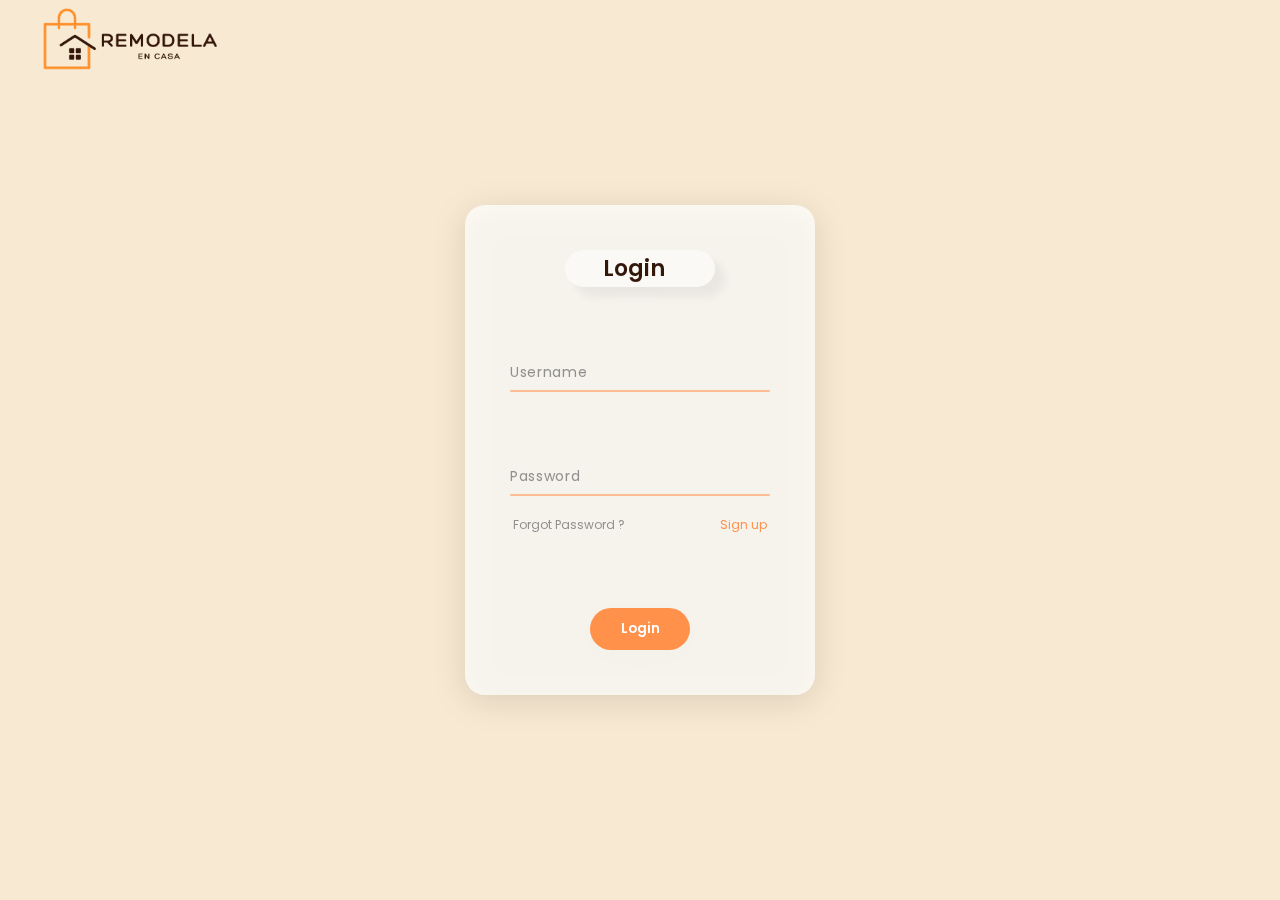
<file: RemodelaEnCasa-main-master/RemodelaEnCasa-main-master/Login/Index.html>
<!DOCTYPE html>
<html lang="en">
<head>
    <meta charset="UTF-8">
    <meta http-equiv="X-UA-Compatible" content="IE=edge">
    <meta name="viewport" content="width=device-width, initial-scale=1.0">
    <link rel="shortcut icon" href="./assets/favicon.ico" type="image/x-icon">
    <link rel="stylesheet" href="./styles/style.css">
    <title>lo que sea xd</title>
</head>
<body>
    <a href="../Home/index.html" target="_blank"><img id="logo" src="./assets/Logo.png" alt="Logo"></a>
    <main>
        <form id="form-login">
            <div class="title">
                <h1>
                    <lord-icon
                    src="https://cdn.lordicon.com/dklbhvrt.json"
                    trigger="hover"
                    colors="primary:#FF914B"
                    style="width:50px;height:50px">
                    </lord-icon>
                    Login
                </h1>
            </div>
			<div class="inputBox">
				<input id="username" type="text" required="required">
				<span>Username</span>
				<i></i>
			</div>
			<div class="inputBox">
				<input id="password" type="password" required="required">
				<span>Password</span>
				<i></i>
			</div>
			<div class="links">
				<a href="#">Forgot Password ?</a>
				<a href="../Register/index.html">Sign up</a>
			</div>
			<input type="submit" value="Login">
        </form>
    </main>
    <script src="./scripts/verifyLogin.js"></script>
    <script src="https://cdn.lordicon.com/xdjxvujz.js"></script>
</body>
</html>
</file>
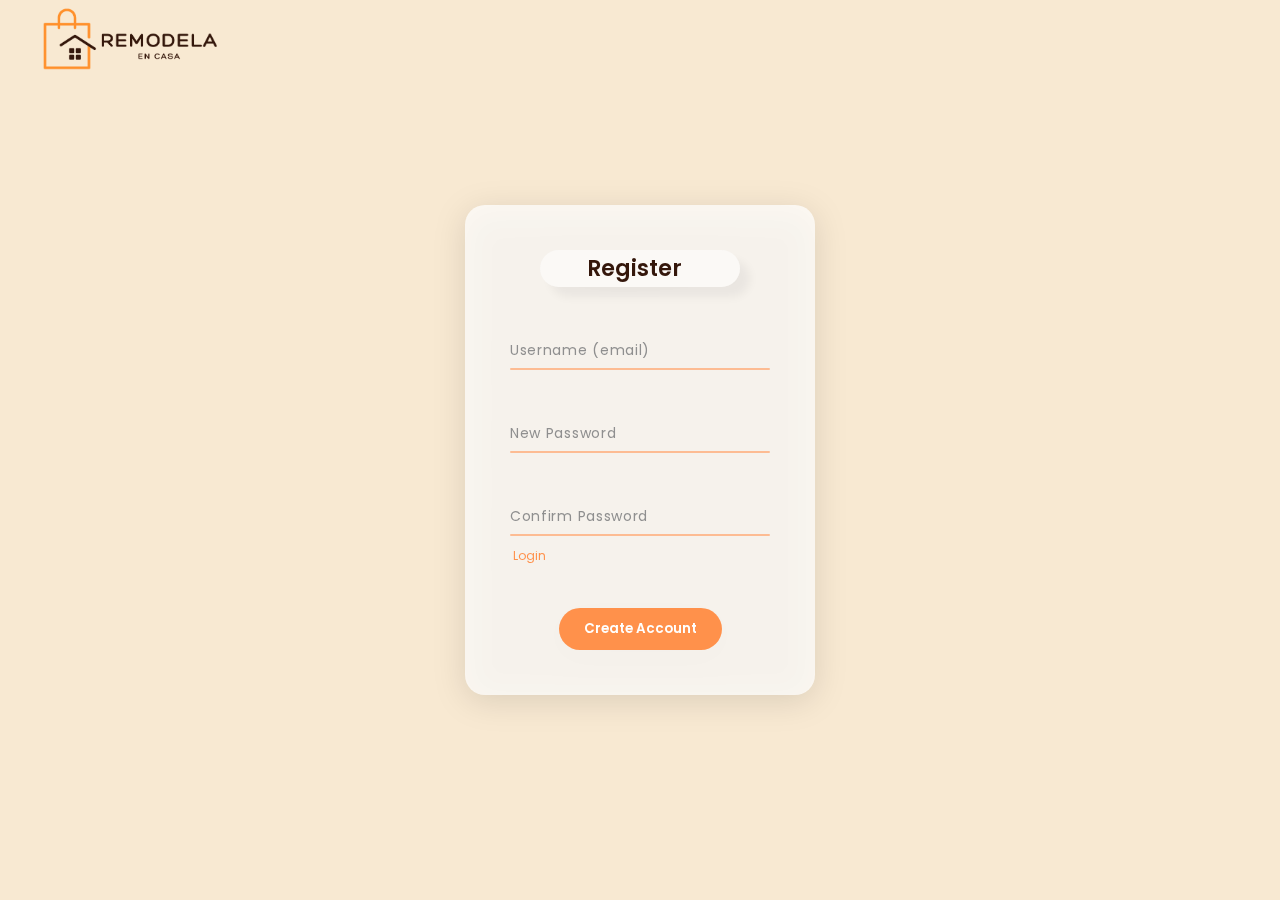
<file: RemodelaEnCasa-main-master/RemodelaEnCasa-main-master/Register/index.html>
<!DOCTYPE html>
<html lang="en">
<head>
    <meta charset="UTF-8">
    <meta http-equiv="X-UA-Compatible" content="IE=edge">
    <meta name="viewport" content="width=device-width, initial-scale=1.0">
    <link rel="shortcut icon" href="./assets/favicon.ico" type="image/x-icon">
    <link rel="stylesheet" href="./styles/style.css">
    <title>Sign Up</title>
</head>
<body>
    <a href="../Home/index.html" target="_blank"><img id="logo" src="./assets/Logo.png" alt="Logo"></a>
    <main>
        <form id="form-register">
            <div class="title">
                <h1>
                    <lord-icon
                    src="https://cdn.lordicon.com/aslgozpd.json"
                    trigger="hover"
                    colors="primary:#FF914B"
                    style="width:50px;height:50px">
                    </lord-icon>
                    Register
                </h1>
            </div>
			<div class="inputBox">
				<input id="username" type="text" required="required">
				<span>Username (email)</span>
				<i></i>
			</div>
			<div class="inputBox">
				<input id="password" type="password" required="required">
				<span>New Password</span>
				<i></i>
			</div>
            <div class="inputBox">
				<input id="validacion" type="password" required="required">
				<span>Confirm Password</span>
				<i></i>
			</div>
			<div class="links">
				<a href="../Login/Index.html">Login</a>
			</div>
			<input type="submit" value="Create Account">
        </form>
    </main>
    <script src="./scripts/verifyRegister.js"></script>
    <script src="https://cdn.lordicon.com/xdjxvujz.js"></script>
</body>
</html>
</file>
<file: RemodelaEnCasa-main-master/RemodelaEnCasa-main-master/Login/styles/style.css>
@import url('https://fonts.googleapis.com/css2?family=Poppins&display=swap');
@import url('https://fonts.googleapis.com/css2?family=Poppins:wght@600;700;800&display=swap');

*, *:before, *:after {
    margin: 0;
    padding: 0;
    outline: 0;
    box-sizing: border-box;
}
body {
    font-family: 'Poppins', sans-serif;
    background-color: #F8E9D2;
    overflow: hidden;
}
body button{
    cursor: pointer;
}
/*------------------------------------------HEADER--------- -----------------------------------------*/
#logo{
    position: absolute;
    display: flex;
    float: left;
    text-align: left;
    width: 180px;
    margin-left: 40px;
    margin-top: 7px;
}
/*------------------------------------------FORM--------------------------------------------------*/
main{
    display: flex;
	justify-content: center;
	align-items: center;
	min-height: 100vh;
	flex-direction: column;
}
#form-login{
    position: absolute;
    display: flex;
    justify-content: space-between;
    flex-direction: column;
    align-items: center;
    padding: 45px 20px;
    background: linear-gradient(100deg, rgba(255, 255, 255, 0.726) 100%, rgba(255, 255, 255, 0.801) 100%);
    filter: drop-shadow(0px 6px 16px rgba(0, 0, 0, 0.16));
    width: 350px;
	height: 490px;    
    border-radius: 20px;
}
.title{
    display: flex;
    align-items: center;
    justify-content: center;
    cursor: pointer;
    padding: 2px 12px 2px 0;
    background: linear-gradient(100deg, rgba(255, 255, 255, 0.5) 100%, rgba(255, 255, 255, 0.7) 100%);
    width: 150px;
    box-shadow: 10px 10px 10px rgba(0, 0, 0, 0.05);
    border-radius: 42px;
}
.title h1{
    font-size: 22px;
    font-weight: 600;
    color: #34170B;
}
.inputBox 
{
	position: relative;
    width: 260px;
}
.inputBox input 
{
	position: relative;
	width: 100%;
	padding: 20px 10px 10px;
	background: transparent;
    font-family: 'Poppins', sans-serif;
	outline: none;
	box-shadow: none;
	border: none;
	color: #23242a;
	font-size: 13px;
	letter-spacing: 0.05em;
	transition: 0.5s;
	z-index: 10;
}
.inputBox span 
{
	position: absolute;
	left: 0;
	padding: 20px 0px 10px;
	pointer-events: none;
	font-size: 1em;
	color: #8f8f8f;
	letter-spacing: 0.05em;
	transition: 0.5s;
    font-size: 14px;
}
.inputBox input:valid ~ span,
.inputBox input:focus ~ span 
{
	color: #fdbc93;
	transform: translateX(0px) translateY(-34px);
	font-size: 0.75em;
}
.inputBox i 
{
	position: absolute;
	left: 0;
	bottom: 0;
	width: 100%;
	height: 2px;
	background: #fdbc93;
	border-radius: 4px;
	overflow: hidden;
	transition: 0.5s;
	pointer-events: none;
	z-index: 9;
}
.inputBox input:valid ~ i,
.inputBox input:focus ~ i 
{
	height: 44px;
}
.links
{
	display: flex;
	justify-content: space-between;
    width: 350px;
    padding-left: 48px;
    padding-right: 48px;
    margin-top: -45px;
}
.links a 
{
	margin: 10px 0;
	font-size: 0.75em;
	color: #8f8f8f;
	text-decoration: beige;
}
.links a:hover, 
.links a:nth-child(2)
{
	color: #FF914B;
}
input[type="submit"]
{
	border: none;
	outline: none;
	padding: 11px 25px;
	background: #FF914B;
    color: white;
	cursor: pointer;
    border-radius: 42px;
	font-weight: 600;
	width: 100px;
	margin-top: 10px;
    font-family: 'Poppins', sans-serif;
}
input[type="submit"]:hover
{
	opacity: 0.8;
}

/*------------------------------------------MEDIA-QUERIES--------------------------------------------------*/
@media screen and (max-width: 820px) {
    #logo{
        width: 130px;
        margin-left: 20px;
    }
}
@media screen and (max-width: 420px) {
    #form-login{
        width: 300px;
        height: 450px;    
    }
    #logo{
        width: 130px;
        margin-left: 20px;
    }
}
</file>
<file: RemodelaEnCasa-main-master/RemodelaEnCasa-main-master/Register/styles/style.css>
@import url('https://fonts.googleapis.com/css2?family=Poppins&display=swap');
@import url('https://fonts.googleapis.com/css2?family=Poppins:wght@600;700;800&display=swap');

*, *:before, *:after {
    margin: 0;
    padding: 0;
    outline: 0;
    box-sizing: border-box;
}
body {
    font-family: 'Poppins', sans-serif;
    background-color: #F8E9D2;
    overflow-x: hidden;
}
body button{
    cursor: pointer;
}
/*------------------------------------------HEADER--------- -----------------------------------------*/
#logo{
    position: absolute;
    display: flex;
    float: left;
    text-align: left;
    width: 180px;
    margin-left: 40px;
    margin-top: 7px;
}
/*------------------------------------------FORM--------------------------------------------------*/
main{
    display: flex;
	justify-content: center;
	align-items: center;
	min-height: 100vh;
	flex-direction: column;
}
#form-register{
    position: absolute;
    display: flex;
    justify-content: space-between;
    flex-direction: column;
    align-items: center;
    padding: 45px 20px;
    background: linear-gradient(100deg, rgba(255, 255, 255, 0.726) 100%, rgba(255, 255, 255, 0.801) 100%);
    filter: drop-shadow(0px 6px 16px rgba(0, 0, 0, 0.16));
    width: 350px;
	height: 490px;    
    border-radius: 20px;
}
.title{
    display: flex;
    align-items: center;
    justify-content: center;
    cursor: pointer;
    padding: 2px 12px 2px 0;
    background: linear-gradient(100deg, rgba(255, 255, 255, 0.5) 100%, rgba(255, 255, 255, 0.7) 100%);
    width: 200px;
    box-shadow: 10px 10px 10px rgba(0, 0, 0, 0.05);
    border-radius: 42px;
}
.title h1{
    font-size: 22px;
    font-weight: 600;
    color: #34170B;
}
.inputBox 
{
	position: relative;
    width: 260px;
}
.inputBox input 
{
	position: relative;
	width: 100%;
	padding: 20px 10px 10px;
	background: transparent;
    font-family: 'Poppins', sans-serif;
	outline: none;
	box-shadow: none;
	border: none;
	color: #23242a;
	font-size: 13px;
	letter-spacing: 0.05em;
	transition: 0.5s;
	z-index: 10;
}
.inputBox span 
{
	position: absolute;
	left: 0;
	padding: 20px 0px 10px;
	pointer-events: none;
	font-size: 1em;
	color: #8f8f8f;
	letter-spacing: 0.05em;
	transition: 0.5s;
    font-size: 14px;
}
.inputBox input:valid ~ span,
.inputBox input:focus ~ span 
{
	color: #fdbc93;
	transform: translateX(0px) translateY(-34px);
	font-size: 0.75em;
}
.inputBox i 
{
	position: absolute;
	left: 0;
	bottom: 0;
	width: 100%;
	height: 2px;
	background: #fdbc93;
	border-radius: 4px;
	overflow: hidden;
	transition: 0.5s;
	pointer-events: none;
	z-index: 9;
}
.inputBox input:valid ~ i,
.inputBox input:focus ~ i 
{
	height: 44px;
}
.links
{
	display: flex;
    width: 350px;
    padding-left: 48px;
    padding-right: 48px;
    margin-top: -22px;
}
.links a 
{
	font-size: 0.75em;
	color: #FF914B;
	text-decoration: beige;
}
.links a:hover
{
    color: #8f8f8f;

}
input[type="submit"]
{
	border: none;
	outline: none;
	padding: 11px 25px;
	background: #FF914B;
    color: white;
	cursor: pointer;
    border-radius: 42px;
	font-weight: 600;
	margin-top: 10px;
    font-family: 'Poppins', sans-serif;
}
input[type="submit"]:hover
{
	opacity: 0.8;
}

/*------------------------------------------MEDIA-QUERIES--------------------------------------------------*/
@media screen and (max-width: 820px) {
    body{
        overflow-x: hidden;
    }
    #logo{
        width: 130px;
        margin-left: 20px;
    }
}
@media screen and (max-width: 420px) {
    body{
        overflow-x: hidden;
    }
    #form-register{
        width: 300px;
        height: 450px;    
    }
    #logo{
        width: 130px;
        margin-left: 20px;
    }
}
</file>
